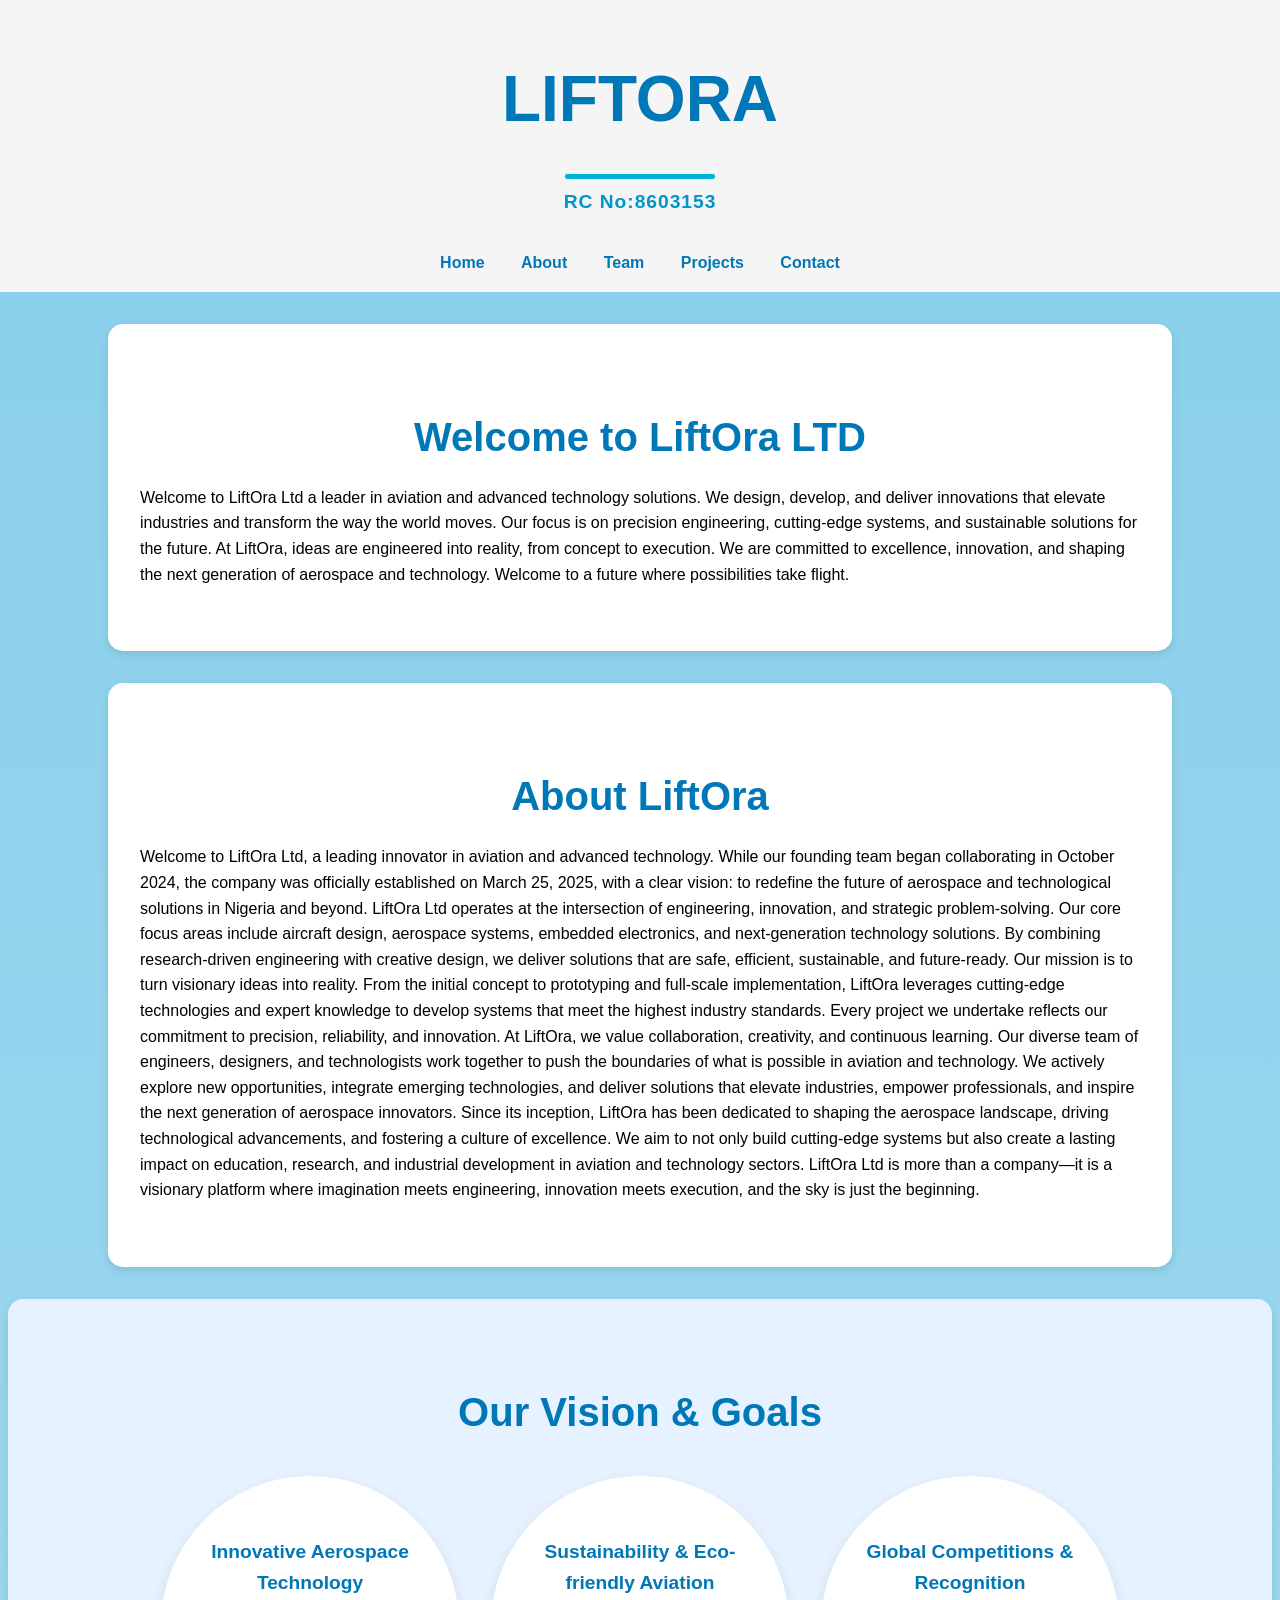
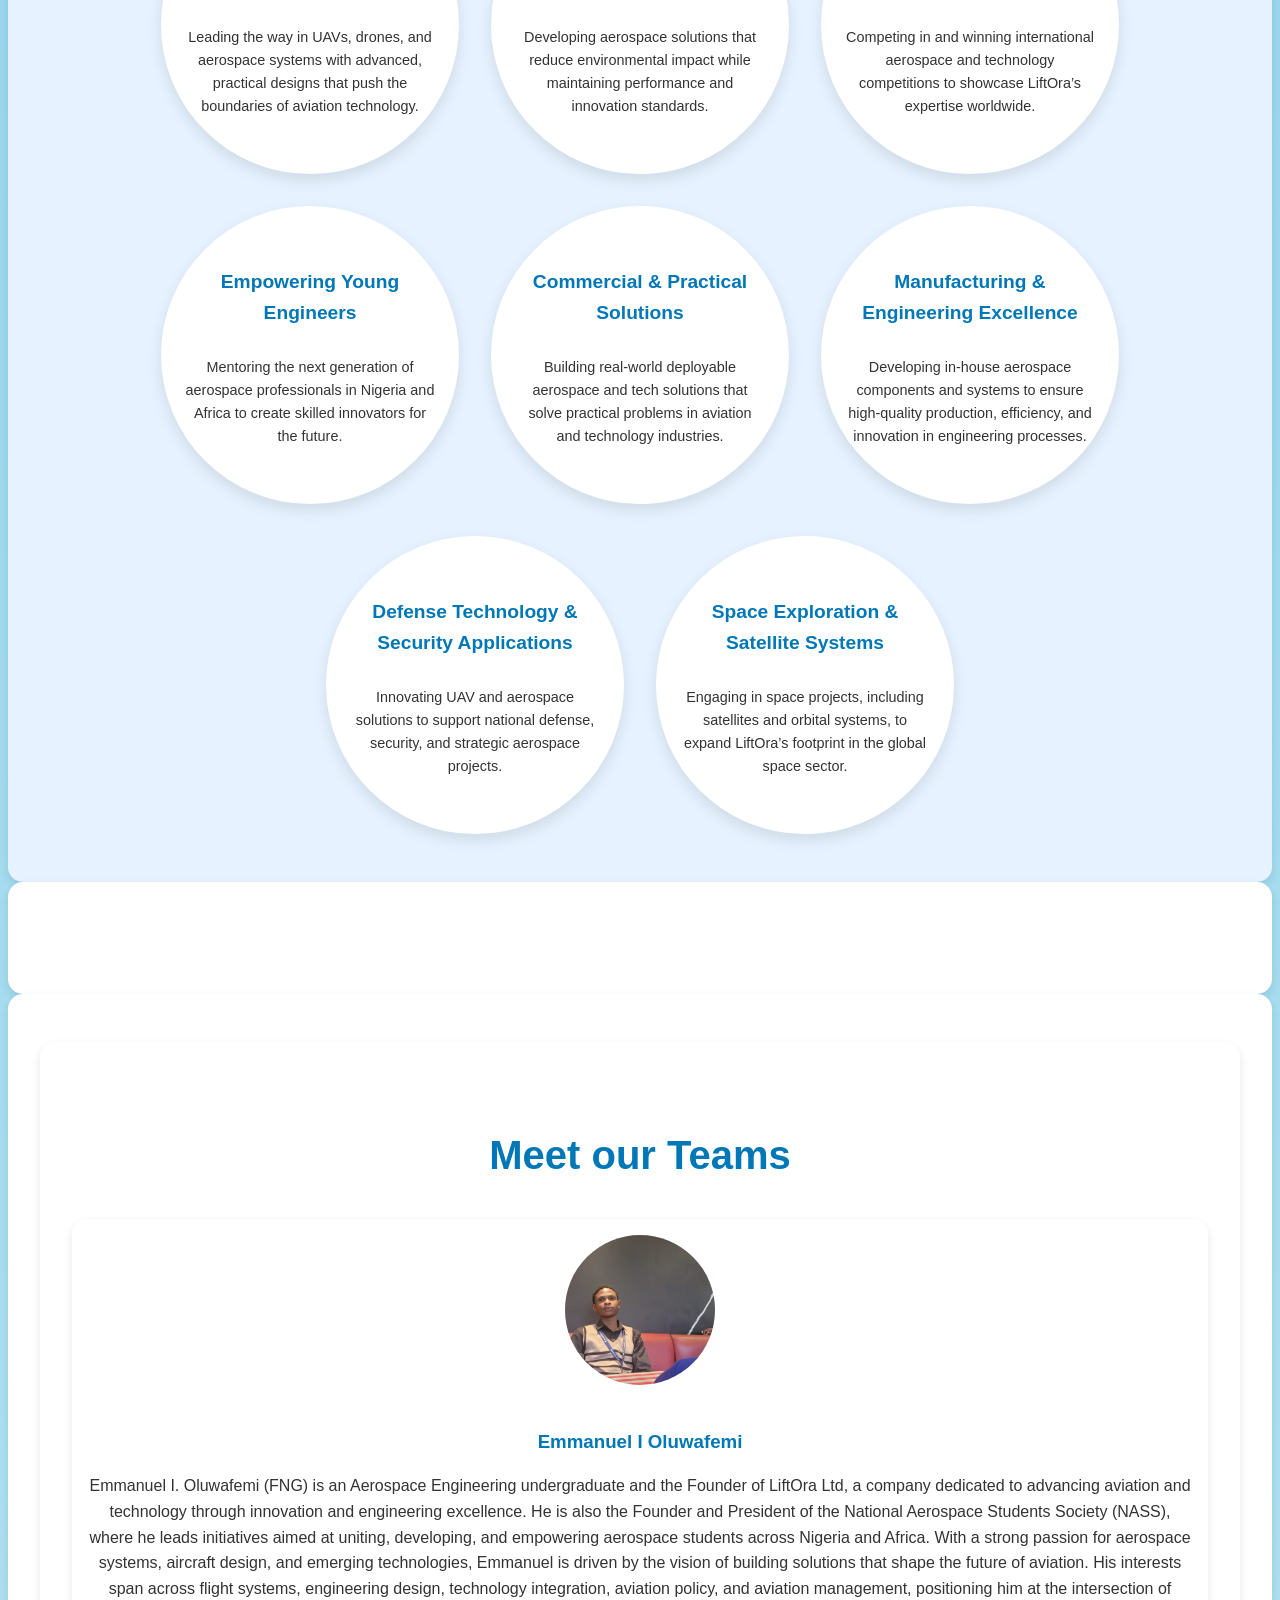
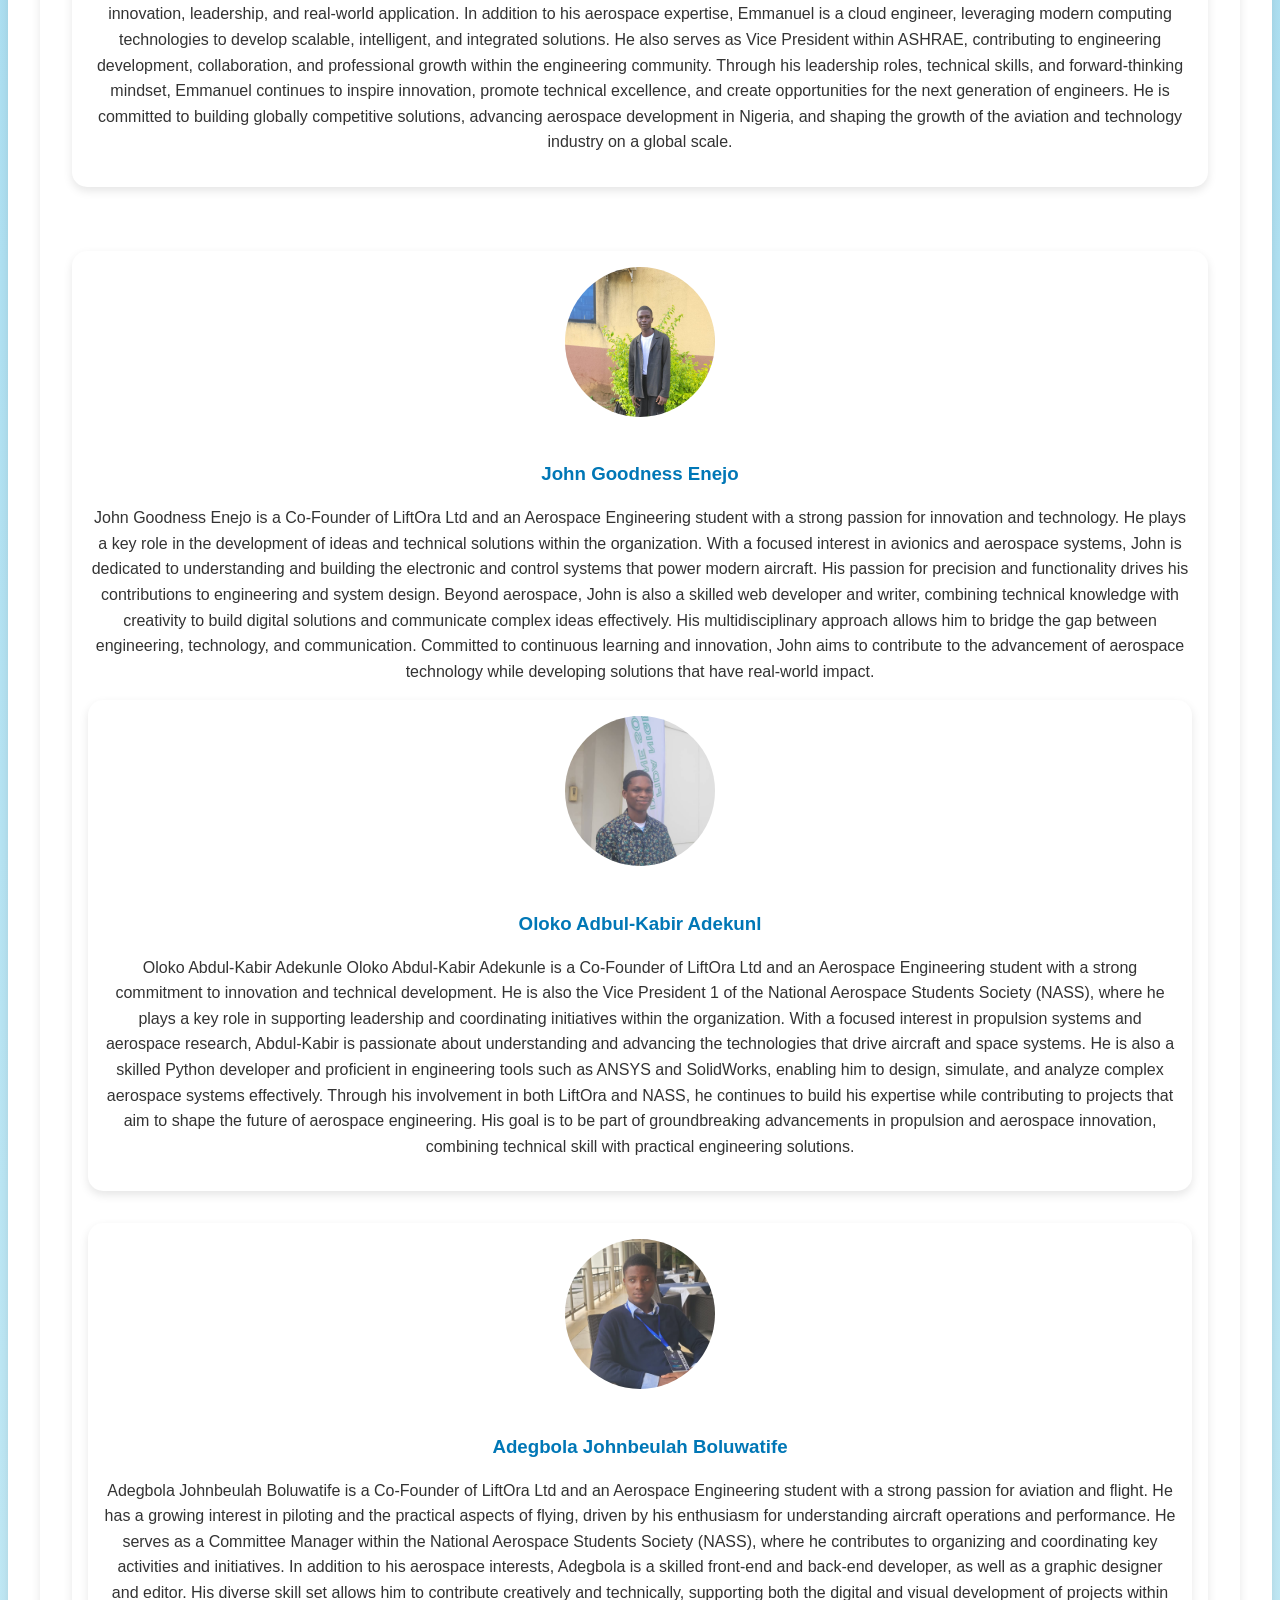
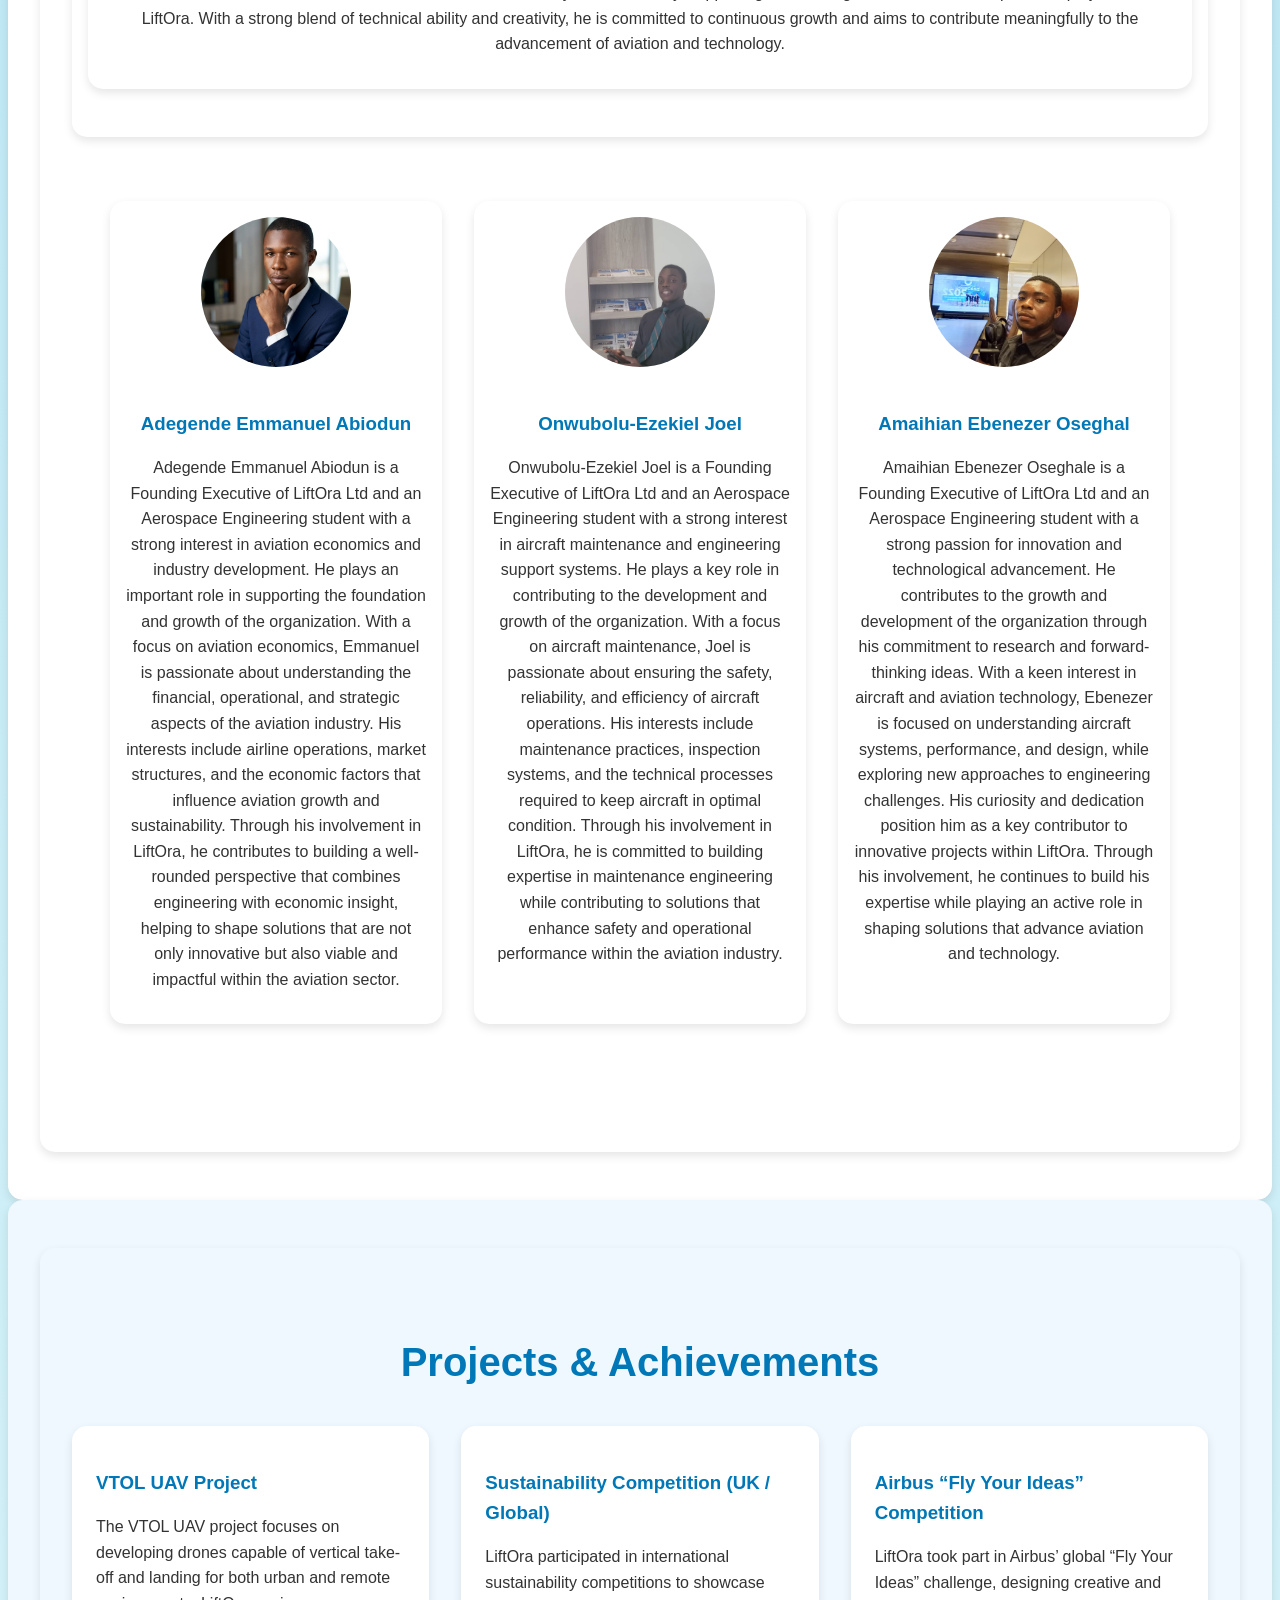
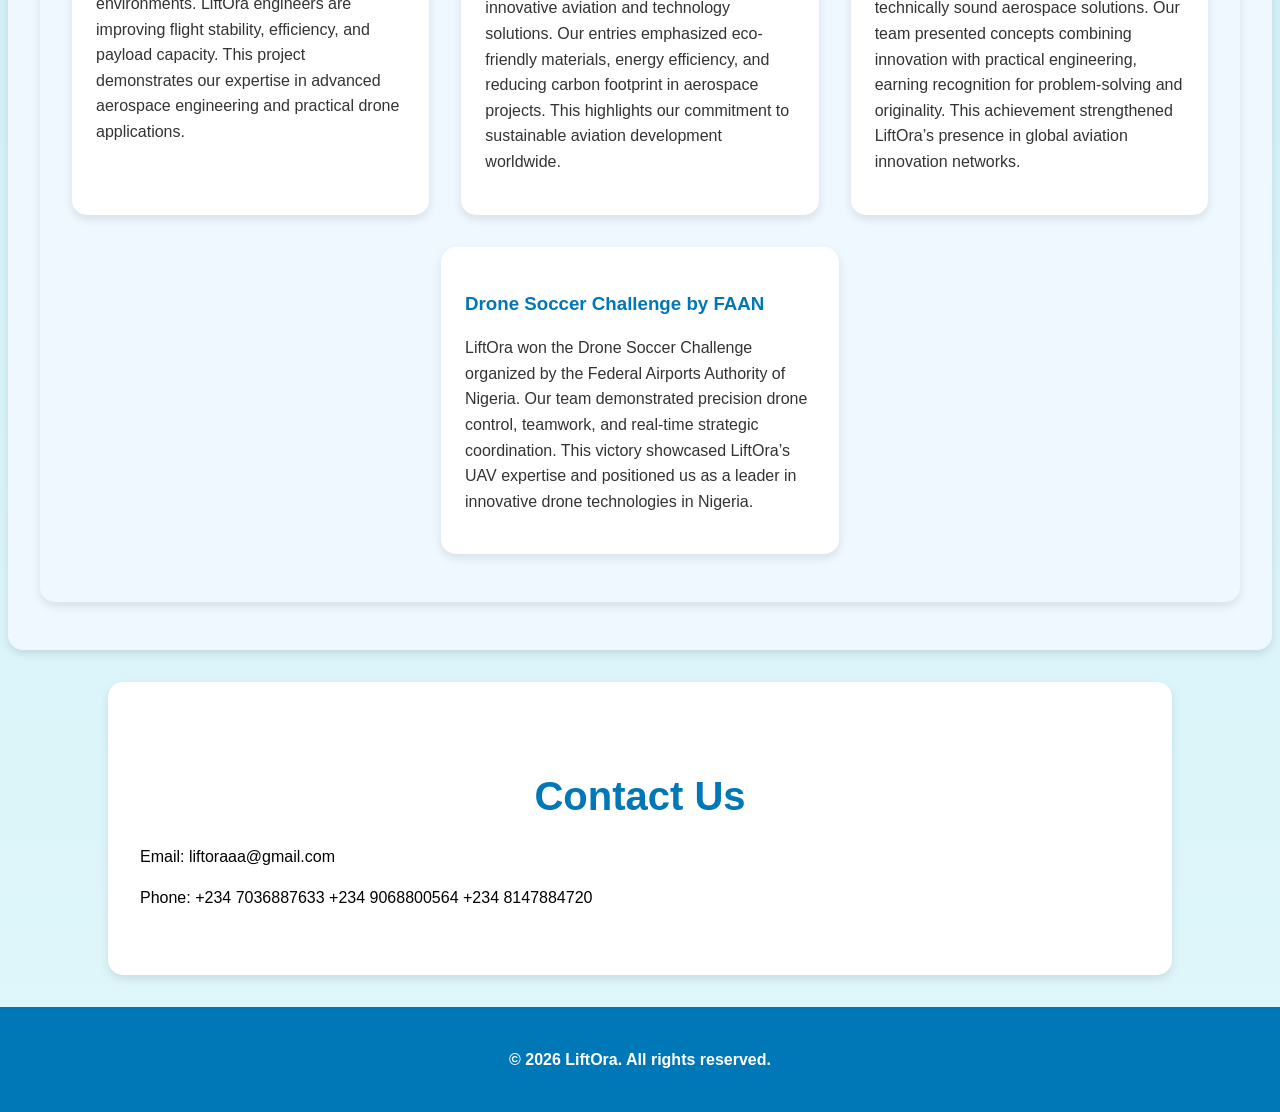
<file: index.html>
<!DOCTYPE html>
<html lang="en">
<head>
  <meta charset="UTF-8">
  <meta name="viewport" content="width=device-width, initial-scale=1.0">
  <title>LiftOra</title>
  <link rel="stylesheet" href="liftora.css">
</head>
<body>
  <!-- Header -->
  <header>
  <h1>LiftOra</h1>
  <p class="rc-number">RC No:8603153</p> <!-- Add this line -->
  <nav>
    <a href="#home">Home</a>
    <a href="#about">About</a>
    <a href="#team">Team</a>
    <a href="#projects">Projects</a>
    <a href="#contact">Contact</a>
  </nav>
</header>

  <!-- Home Section -->
  <section id="home">
    <h2>Welcome to LiftOra LTD </h2>
    <p>Welcome to LiftOra Ltd
 a leader in aviation and advanced technology solutions.
We design, develop, and deliver innovations that elevate industries and transform the way the world moves.
Our focus is on precision engineering, cutting-edge systems, and sustainable solutions for the future.
At LiftOra, ideas are engineered into reality, from concept to execution.
We are committed to excellence, innovation, and shaping the next generation of aerospace and technology.
Welcome to a future where possibilities take flight.

        
    </p>
  </section>

  <!-- About Section -->
  <section id="about">
    <h2>About LiftOra</h2>
    <p>Welcome to LiftOra Ltd, a leading innovator in aviation and advanced technology. While our founding team began collaborating in October 2024, the company was officially established on March 25, 2025, with a clear vision: to redefine the future of aerospace and technological solutions in Nigeria and beyond.

LiftOra Ltd operates at the intersection of engineering, innovation, and strategic problem-solving. Our core focus areas include aircraft design, aerospace systems, embedded electronics, and next-generation technology solutions. By combining research-driven engineering with creative design, we deliver solutions that are safe, efficient, sustainable, and future-ready.

Our mission is to turn visionary ideas into reality. From the initial concept to prototyping and full-scale implementation, LiftOra leverages cutting-edge technologies and expert knowledge to develop systems that meet the highest industry standards. Every project we undertake reflects our commitment to precision, reliability, and innovation.

At LiftOra, we value collaboration, creativity, and continuous learning. Our diverse team of engineers, designers, and technologists work together to push the boundaries of what is possible in aviation and technology. We actively explore new opportunities, integrate emerging technologies, and deliver solutions that elevate industries, empower professionals, and inspire the next generation of aerospace innovators.

Since its inception, LiftOra has been dedicated to shaping the aerospace landscape, driving technological advancements, and fostering a culture of excellence. We aim to not only build cutting-edge systems but also create a lasting impact on education, research, and industrial development in aviation and technology sectors.

LiftOra Ltd is more than a company—it is a visionary platform where imagination meets engineering, innovation meets execution, and the sky is just the beginning.

    </p>
  </section>

  <section id="vision">
  <h2>Our Vision & Goals</h2>
  <div class="vision-container">
    <div class="vision-card">
      <h3>Innovative Aerospace Technology</h3>
      <p>Leading the way in UAVs, drones, and aerospace systems with advanced, practical designs that push the boundaries of aviation technology.</p>
    </div>
    <div class="vision-card">
      <h3>Sustainability & Eco-friendly Aviation</h3>
      <p>Developing aerospace solutions that reduce environmental impact while maintaining performance and innovation standards.</p>
    </div>
    <div class="vision-card">
      <h3>Global Competitions & Recognition</h3>
      <p>Competing in and winning international aerospace and technology competitions to showcase LiftOra’s expertise worldwide.</p>
    </div>
    <div class="vision-card">
      <h3>Empowering Young Engineers</h3>
      <p>Mentoring the next generation of aerospace professionals in Nigeria and Africa to create skilled innovators for the future.</p>
    </div>
    <div class="vision-card">
      <h3>Commercial & Practical Solutions</h3>
      <p>Building real-world deployable aerospace and tech solutions that solve practical problems in aviation and technology industries.</p>
    </div>
    <div class="vision-card">
      <h3>Manufacturing & Engineering Excellence</h3>
      <p>Developing in-house aerospace components and systems to ensure high-quality production, efficiency, and innovation in engineering processes.</p>
    </div>
    <div class="vision-card">
      <h3>Defense Technology & Security Applications</h3>
      <p>Innovating UAV and aerospace solutions to support national defense, security, and strategic aerospace projects.</p>
    </div>
    <div class="vision-card">
      <h3>Space Exploration & Satellite Systems</h3>
      <p>Engaging in space projects, including satellites and orbital systems, to expand LiftOra’s footprint in the global space sector.</p>
    </div>
  </div>
</section>

  <!-- Team Section -->
  <section id="team">
    <p>
    </p>
    <div class="team-container">
      <!-- Team members will go here -->
    </div>
  </section>

  <section id="team">
 <section id="team">
  <h2> Meet our Teams </h2>
  <div class="founders">
    <div class="team-card">
      <img src="images/i.png.jpeg" alt="Emmanuel I Oluwafemi">
      <h3>Emmanuel I Oluwafemi</h3>
      <p>Emmanuel I. Oluwafemi (FNG)
is an Aerospace Engineering undergraduate and the Founder of LiftOra Ltd, a company dedicated to advancing aviation and technology through innovation and engineering excellence. He is also the Founder and President of the National Aerospace Students Society (NASS), where he leads initiatives aimed at uniting, developing, and empowering aerospace students across Nigeria and Africa.

With a strong passion for aerospace systems, aircraft design, and emerging technologies, Emmanuel is driven by the vision of building solutions that shape the future of aviation. His interests span across flight systems, engineering design, technology integration, aviation policy, and aviation management, positioning him at the intersection of innovation, leadership, and real-world application.

In addition to his aerospace expertise, Emmanuel is a cloud engineer, leveraging modern computing technologies to develop scalable, intelligent, and integrated solutions. He also serves as Vice President within ASHRAE, contributing to engineering development, collaboration, and professional growth within the engineering community.

Through his leadership roles, technical skills, and forward-thinking mindset, Emmanuel continues to inspire innovation, promote technical excellence, and create opportunities for the next generation of engineers. He is committed to building globally competitive solutions, advancing aerospace development in Nigeria, and shaping the growth of the aviation and technology industry on a global scale.

</p>
    </div>
    <div class="team-card">
      <img src="images/goodness.png.jpeg" alt="John Goodnees Enejo">
      <h3>John Goodness Enejo</h3>
      <p>John Goodness Enejo is a Co-Founder of LiftOra Ltd and an Aerospace Engineering student with a strong passion for innovation and technology. He plays a key role in the development of ideas and technical solutions within the organization.

With a focused interest in avionics and aerospace systems, John is dedicated to understanding and building the electronic and control systems that power modern aircraft. His passion for precision and functionality drives his contributions to engineering and system design.

Beyond aerospace, John is also a skilled web developer and writer, combining technical knowledge with creativity to build digital solutions and communicate complex ideas effectively. His multidisciplinary approach allows him to bridge the gap between engineering, technology, and communication.

Committed to continuous learning and innovation, John aims to contribute to the advancement of aerospace technology while developing solutions that have real-world impact.
    <div class="team-card">
      <img src="images/narutooo.png.jpeg" alt="Oloko Adbul-Kabir Adekunle">
      <h3>Oloko Adbul-Kabir Adekunl</h3>
      <p>
        
Oloko Abdul-Kabir Adekunle
Oloko Abdul-Kabir Adekunle is a Co-Founder of LiftOra Ltd and an Aerospace Engineering student with a strong commitment to innovation and technical development. He is also the Vice President 1 of the National Aerospace Students Society (NASS), where he plays a key role in supporting leadership and coordinating initiatives within the organization.

With a focused interest in propulsion systems and aerospace research, Abdul-Kabir is passionate about understanding and advancing the technologies that drive aircraft and space systems. He is also a skilled Python developer and proficient in engineering tools such as ANSYS and SolidWorks, enabling him to design, simulate, and analyze complex aerospace systems effectively.

Through his involvement in both LiftOra and NASS, he continues to build his expertise while contributing to projects that aim to shape the future of aerospace engineering. His goal is to be part of groundbreaking advancements in propulsion and aerospace innovation, combining technical skill with practical engineering solutions.

      </p>
    </div>
    <div class="team-card">
      <img src="images/johnn.png.jpeg" alt="Adegbola Johnbeulah Boluwatife">
      <h3>Adegbola Johnbeulah Boluwatife</h3>
      <p>
Adegbola Johnbeulah Boluwatife is a Co-Founder of LiftOra Ltd and an Aerospace Engineering student with a strong passion for aviation and flight. He has a growing interest in piloting and the practical aspects of flying, driven by his enthusiasm for understanding aircraft operations and performance.

He serves as a Committee Manager within the National  Aerospace Students Society (NASS), where he contributes to organizing and coordinating key activities and initiatives.

In addition to his aerospace interests, Adegbola is a skilled front-end and back-end developer, as well as a graphic designer and editor. His diverse skill set allows him to contribute creatively and technically, supporting both the digital and visual development of projects within LiftOra.

With a strong blend of technical ability and creativity, he is committed to continuous growth and aims to contribute meaningfully to the advancement of aviation and technology.    
    </p>
    </div>
  </div>
  <div class="executives">
    <div class="team-card">
      <img src="images/iba.png.jpeg" alt="Adegende Emmanuel Abiodun">
      <h3>Adegende Emmanuel Abiodun</h3>
      <p>
        
Adegende Emmanuel Abiodun is a Founding Executive of LiftOra Ltd and an Aerospace Engineering student with a strong interest in aviation economics and industry development. He plays an important role in supporting the foundation and growth of the organization.

With a focus on aviation economics, Emmanuel is passionate about understanding the financial, operational, and strategic aspects of the aviation industry. His interests include airline operations, market structures, and the economic factors that influence aviation growth and sustainability.

Through his involvement in LiftOra, he contributes to building a well-rounded perspective that combines engineering with economic insight, helping to shape solutions that are not only innovative but also viable and impactful within the aviation sector.    
    </p>
    </div>
    <div class="team-card">
      <img src="images/joelll.png.jpeg" alt=" Onwubolu-Ezekiel Joel">
      <h3>Onwubolu-Ezekiel Joel</h3>
      <p>
        
Onwubolu-Ezekiel Joel is a Founding Executive of LiftOra Ltd and an Aerospace Engineering student with a strong interest in aircraft maintenance and engineering support systems. He plays a key role in contributing to the development and growth of the organization.

With a focus on aircraft maintenance, Joel is passionate about ensuring the safety, reliability, and efficiency of aircraft operations. His interests include maintenance practices, inspection systems, and the technical processes required to keep aircraft in optimal condition.

Through his involvement in LiftOra, he is committed to building expertise in maintenance engineering while contributing to solutions that enhance safety and operational performance within the aviation industry.    
    </p>
    </div>
    <div class="team-card">
      <img src="images/old.png.jpeg" alt="Amaihian Ebenezer Oseghal">
      <h3>Amaihian Ebenezer Oseghal</h3>
      <p>
        
Amaihian Ebenezer Oseghale is a Founding Executive of LiftOra Ltd and an Aerospace Engineering student with a strong passion for innovation and technological advancement. He contributes to the growth and development of the organization through his commitment to research and forward-thinking ideas.

With a keen interest in aircraft and aviation technology, Ebenezer is focused on understanding aircraft systems, performance, and design, while exploring new approaches to engineering challenges. His curiosity and dedication position him as a key contributor to innovative projects within LiftOra.

Through his involvement, he continues to build his expertise while playing an active role in shaping solutions that advance aviation and technology.    
    </p>
    </div>
  </div>
</section>
</section>

  <!-- Projects Section -->
  <section id="projects">
   <section id="projects">
  <h2>Projects & Achievements</h2>
  <div class="projects-container">
    
    <div class="project-card">
      <h3>VTOL UAV Project</h3>
      <p>The VTOL UAV project focuses on developing drones capable of vertical take-off and landing for both urban and remote environments. LiftOra engineers are improving flight stability, efficiency, and payload capacity. This project demonstrates our expertise in advanced aerospace engineering and practical drone applications.</p>
    </div>

    <div class="project-card">
      <h3>Sustainability Competition (UK / Global)</h3>
      <p>LiftOra participated in international sustainability competitions to showcase innovative aviation and technology solutions. Our entries emphasized eco-friendly materials, energy efficiency, and reducing carbon footprint in aerospace projects. This highlights our commitment to sustainable aviation development worldwide.</p>
    </div>

    <div class="project-card">
      <h3>Airbus “Fly Your Ideas” Competition</h3>
      <p>LiftOra took part in Airbus’ global “Fly Your Ideas” challenge, designing creative and technically sound aerospace solutions. Our team presented concepts combining innovation with practical engineering, earning recognition for problem-solving and originality. This achievement strengthened LiftOra’s presence in global aviation innovation networks.</p>
    </div>

    <div class="project-card">
      <h3>Drone Soccer Challenge by FAAN</h3>
      <p>LiftOra won the Drone Soccer Challenge organized by the Federal Airports Authority of Nigeria. Our team demonstrated precision drone control, teamwork, and real-time strategic coordination. This victory showcased LiftOra’s UAV expertise and positioned us as a leader in innovative drone technologies in Nigeria.</p>
    </div>

  </div>
</section>
  </section>

  <!-- Contact Section -->
  <section id="contact">
    <h2>Contact Us</h2>
    <p>Email: liftoraaa@gmail.com</p>
    <p>Phone: +234 7036887633
        +234 9068800564
        +234 8147884720    </p>
  </section>

  <!-- Footer -->
  <footer>
    <p>&copy; 2026 LiftOra. All rights reserved.</p>
  </footer>

  <script src="liftora.js"></script>
</body>
</html>

<script>
document.addEventListener('DOMContentLoaded', function() {
  var projectCards = document.querySelectorAll('.project-card');

  function revealProjects() {
    var windowHeight = window.innerHeight;
    projectCards.forEach(function(card) {
      var cardTop = card.getBoundingClientRect().top;
      if (cardTop < windowHeight - 100) {
        card.classList.add('show');
      }
    });
  }

  window.addEventListener('scroll', revealProjects);
  revealProjects();
});
</script>

<script>
document.addEventListener('DOMContentLoaded', function() {
  var visionCards = document.querySelectorAll('.vision-card');

  function revealVision() {
    var windowHeight = window.innerHeight;
    visionCards.forEach(function(card) {
      var cardTop = card.getBoundingClientRect().top;
      if (cardTop < windowHeight - 100) {
        card.classList.add('show');
      }
    });
  }

  window.addEventListener('scroll', revealVision);
  revealVision();
});
</script>
</file>
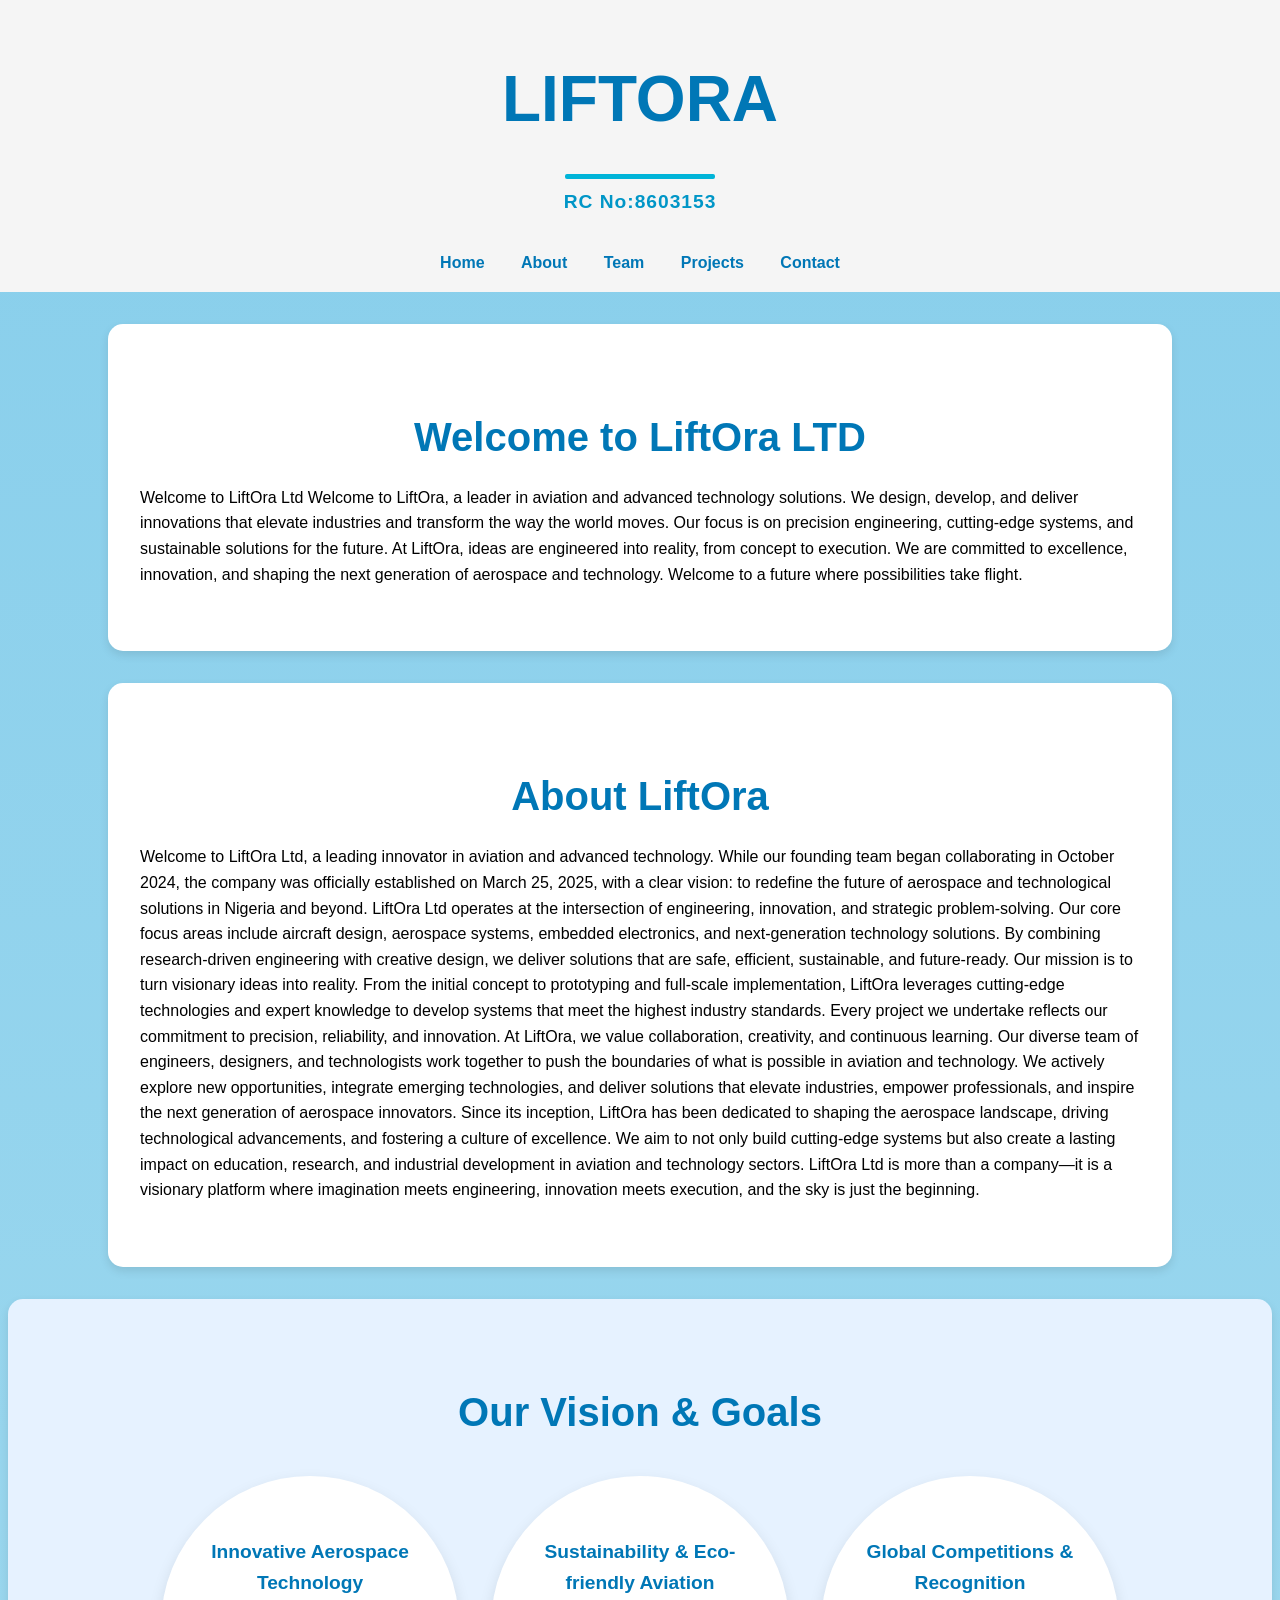
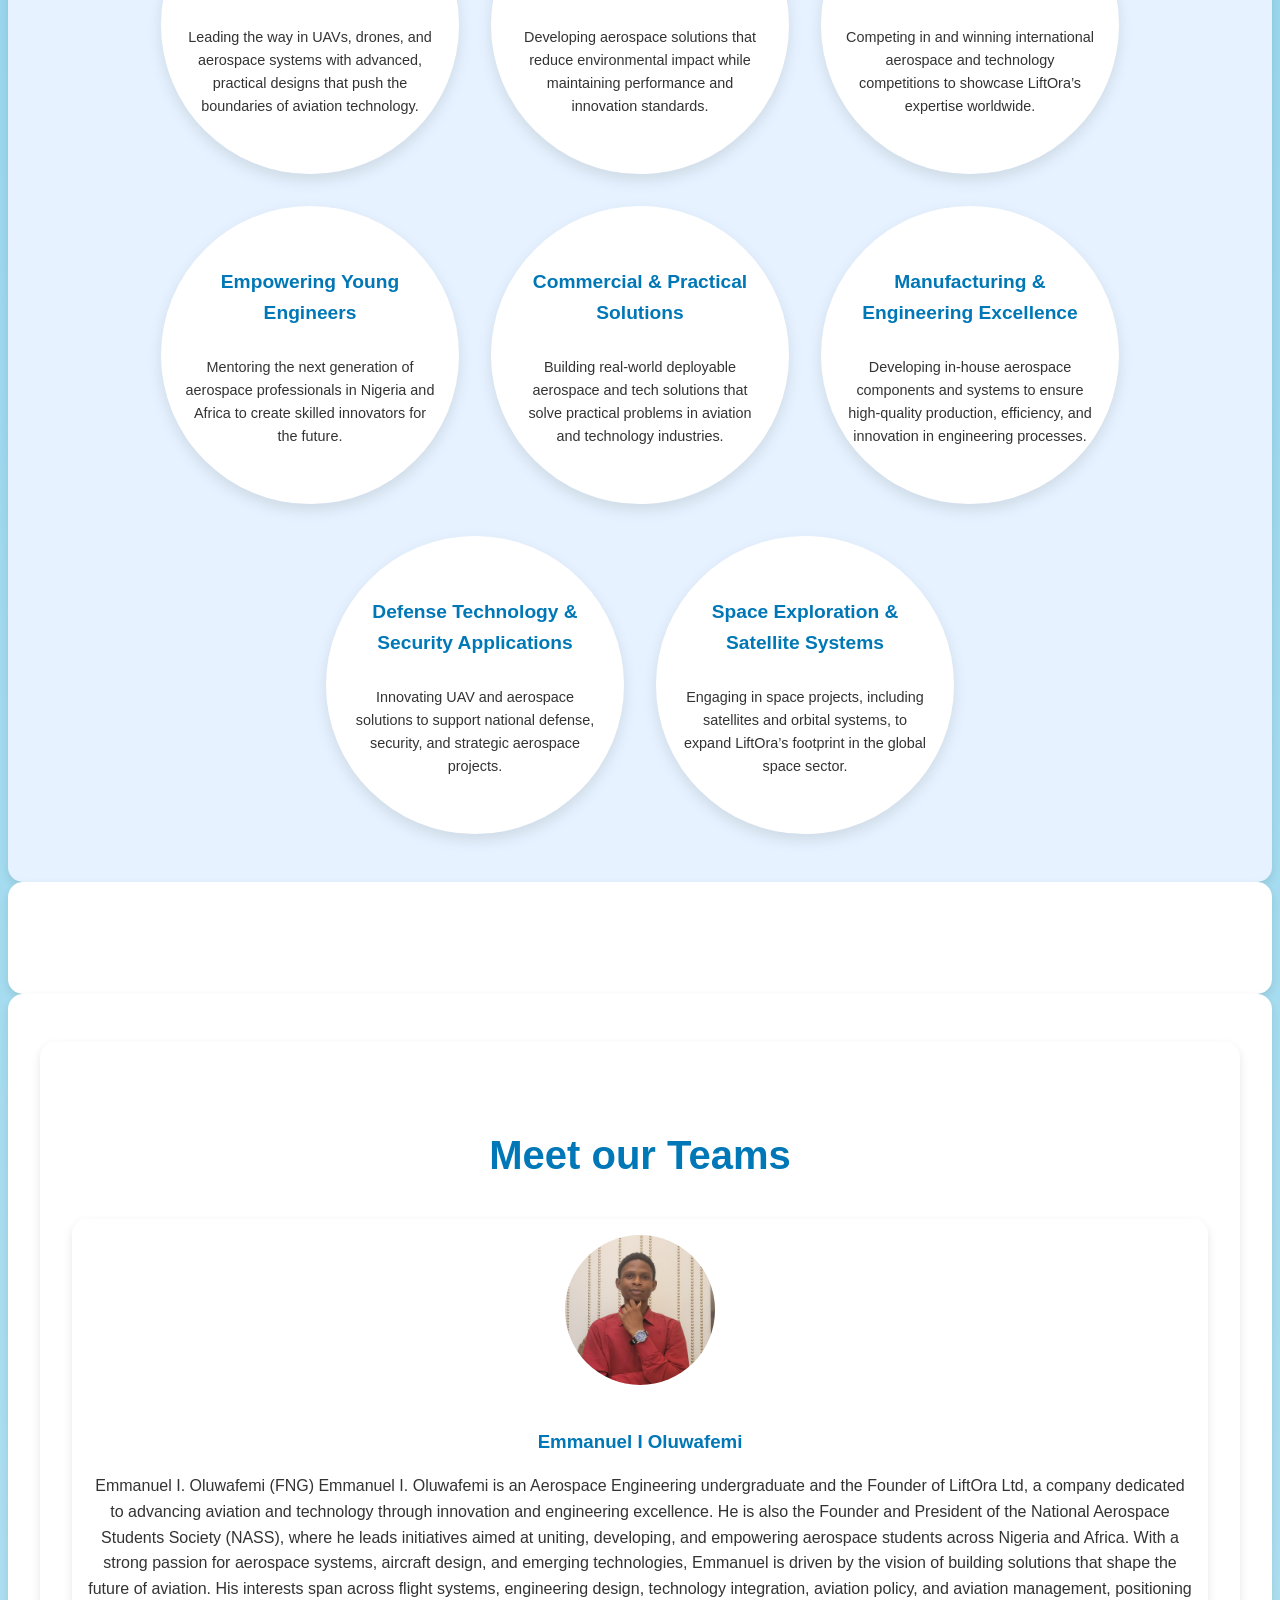
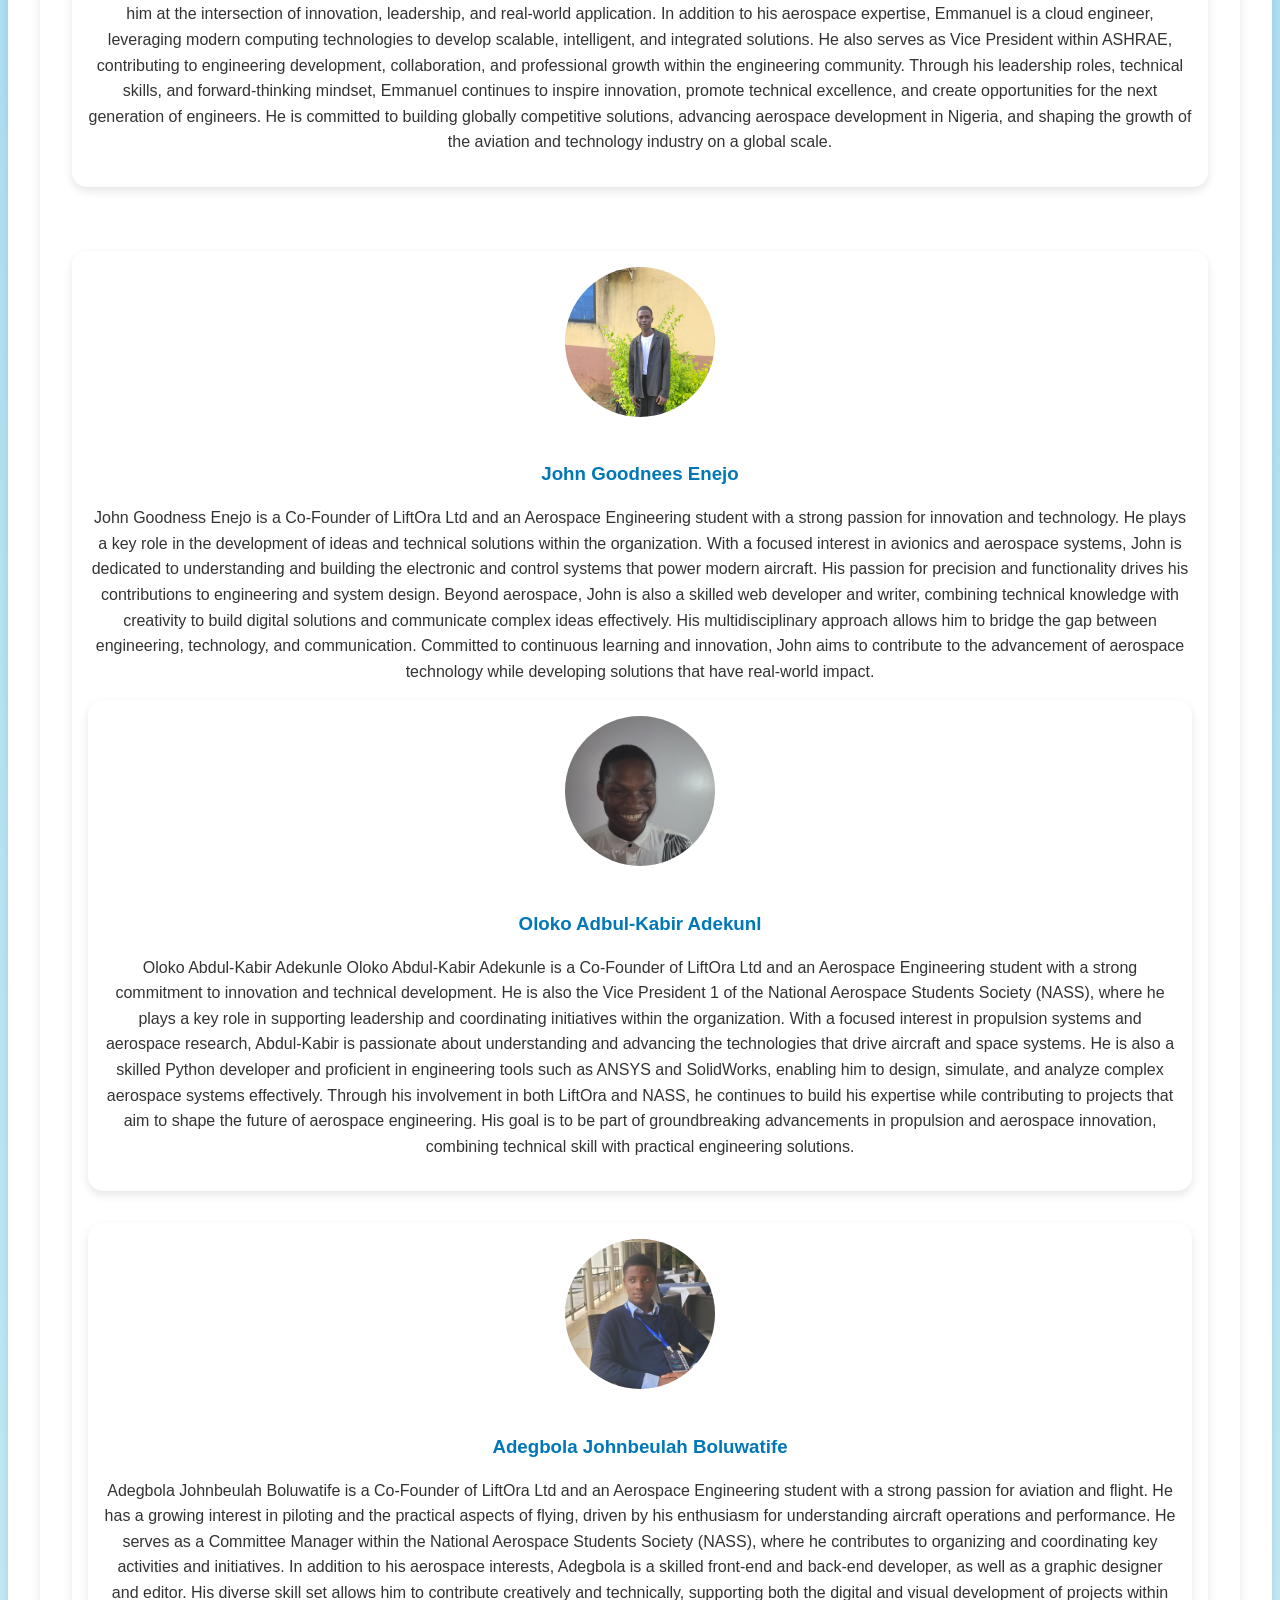
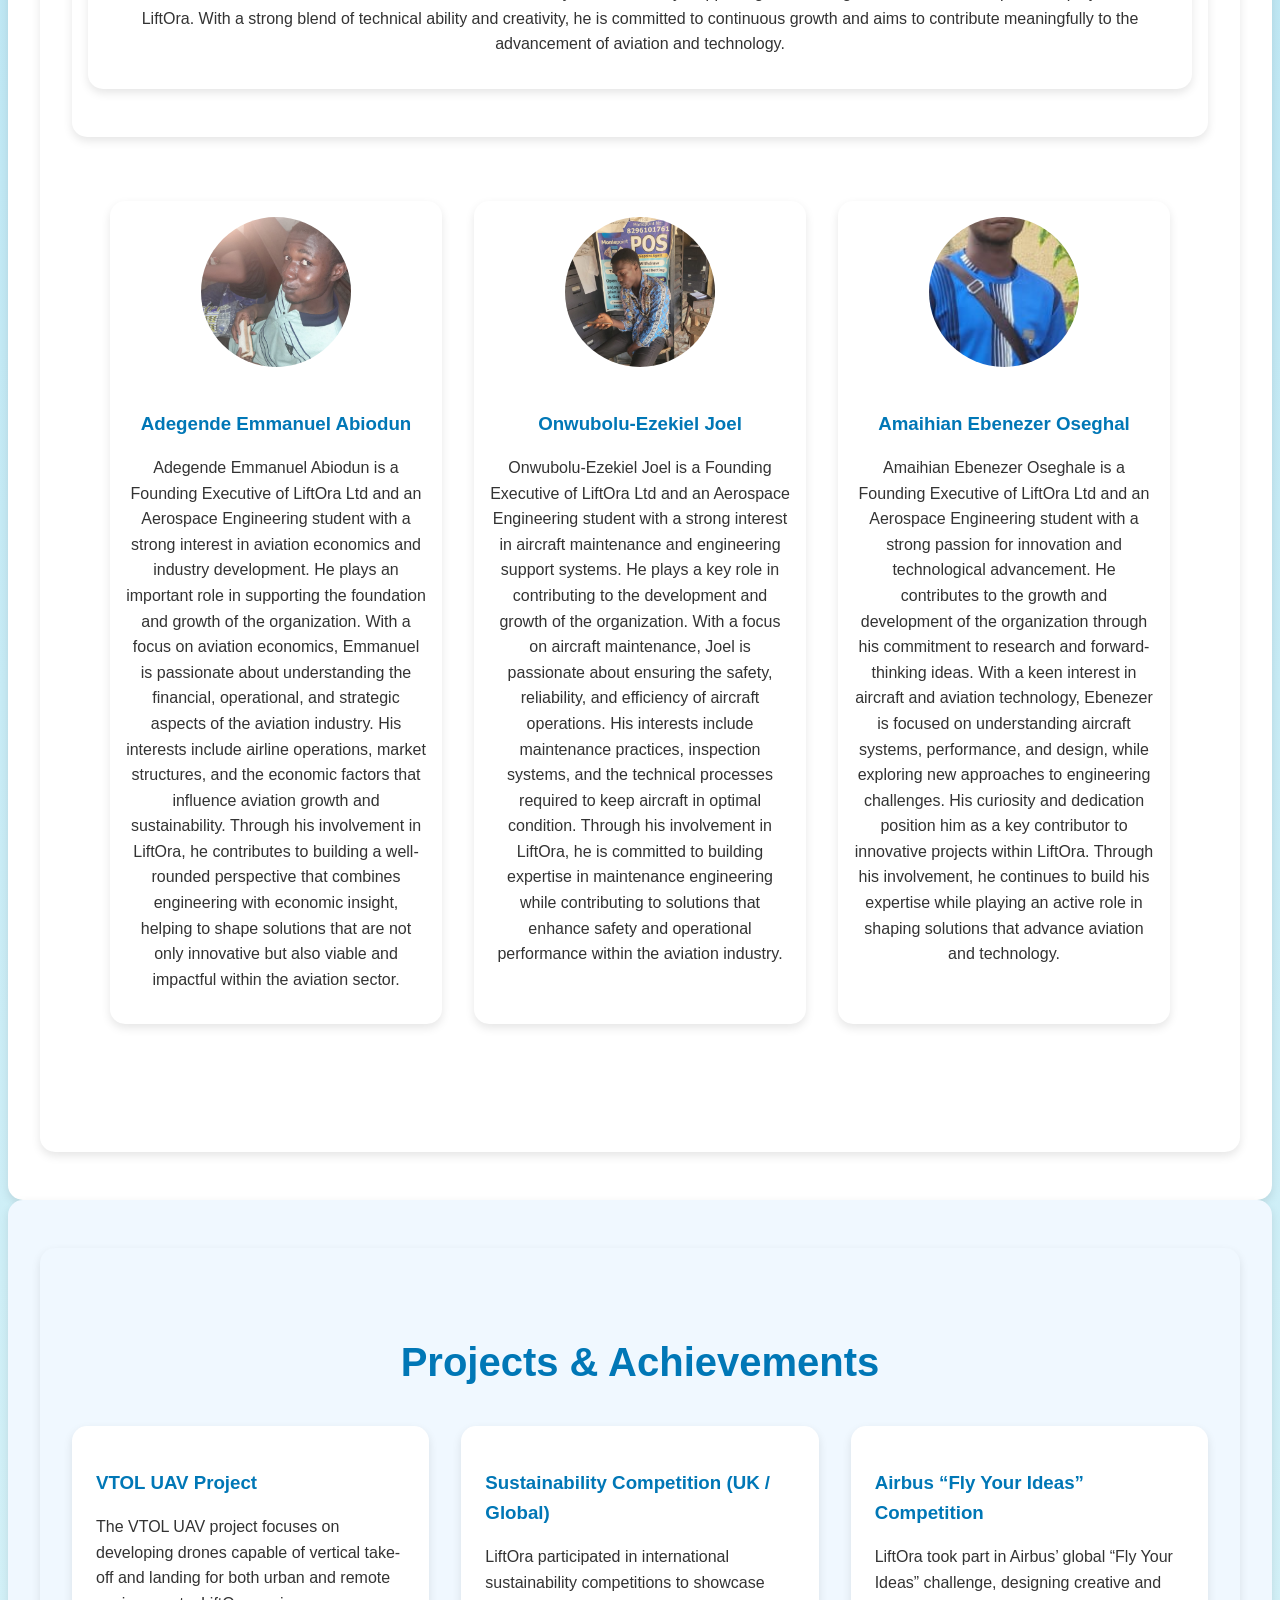
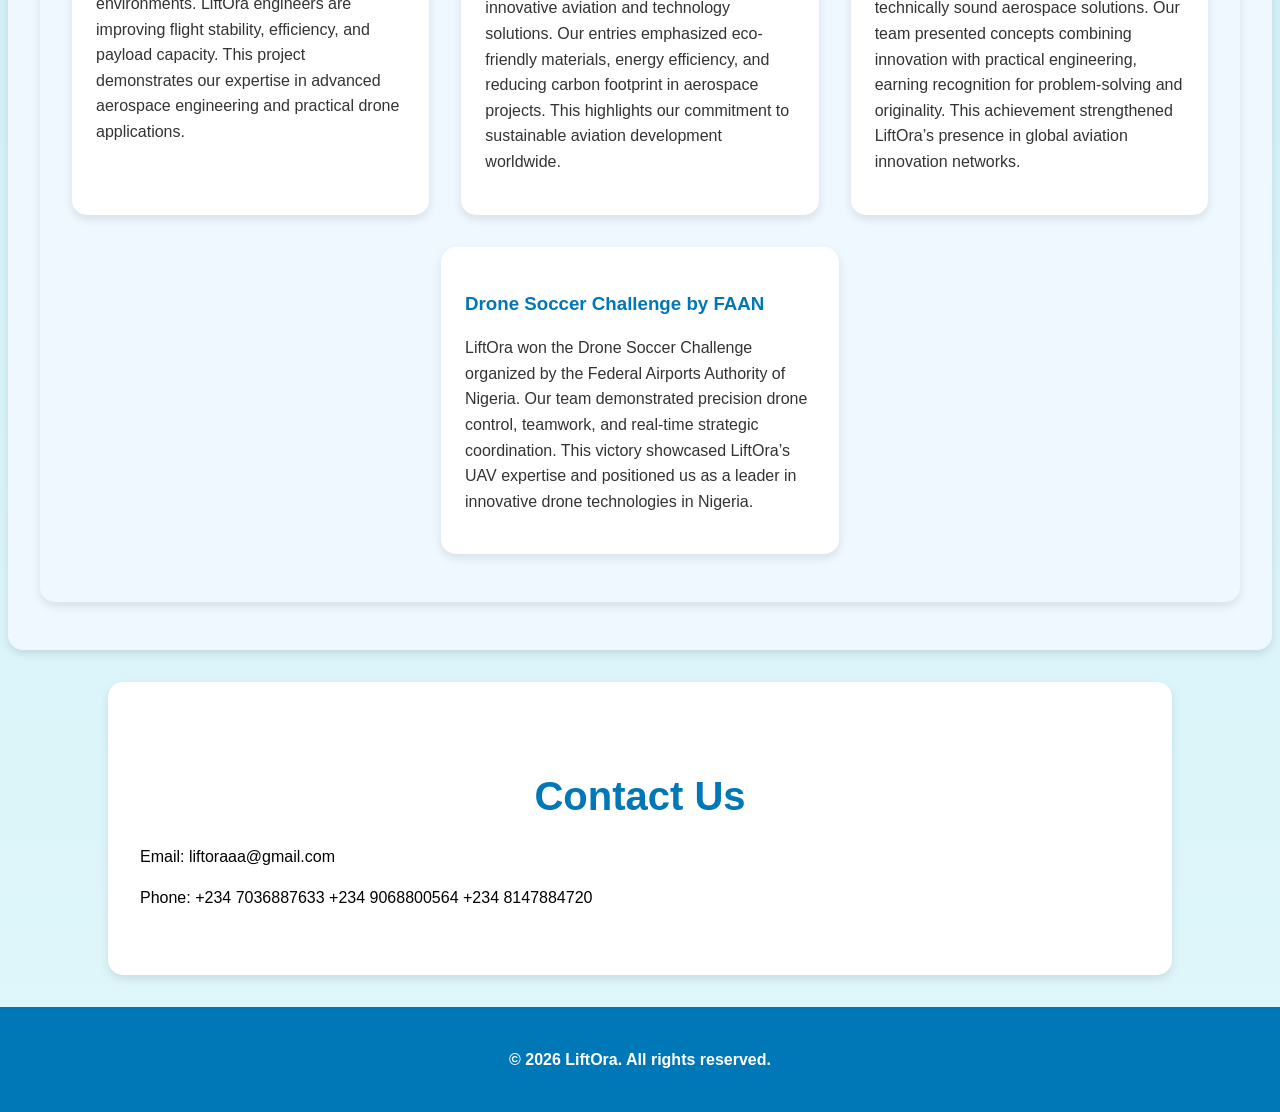
<file: liftora.html>
<!DOCTYPE html>
<html lang="en">
<head>
  <meta charset="UTF-8">
  <meta name="viewport" content="width=device-width, initial-scale=1.0">
  <title>LiftOra</title>
  <link rel="stylesheet" href="liftora.css">
</head>
<body>
  <!-- Header -->
  <header>
  <h1>LiftOra</h1>
  <p class="rc-number">RC No:8603153</p> <!-- Add this line -->
  <nav>
    <a href="#home">Home</a>
    <a href="#about">About</a>
    <a href="#team">Team</a>
    <a href="#projects">Projects</a>
    <a href="#contact">Contact</a>
  </nav>
</header>

  <!-- Home Section -->
  <section id="home">
    <h2>Welcome to LiftOra LTD </h2>
    <p>Welcome to LiftOra Ltd
Welcome to LiftOra, a leader in aviation and advanced technology solutions.
We design, develop, and deliver innovations that elevate industries and transform the way the world moves.
Our focus is on precision engineering, cutting-edge systems, and sustainable solutions for the future.
At LiftOra, ideas are engineered into reality, from concept to execution.
We are committed to excellence, innovation, and shaping the next generation of aerospace and technology.
Welcome to a future where possibilities take flight.

        
    </p>
  </section>

  <!-- About Section -->
  <section id="about">
    <h2>About LiftOra</h2>
    <p>Welcome to LiftOra Ltd, a leading innovator in aviation and advanced technology. While our founding team began collaborating in October 2024, the company was officially established on March 25, 2025, with a clear vision: to redefine the future of aerospace and technological solutions in Nigeria and beyond.

LiftOra Ltd operates at the intersection of engineering, innovation, and strategic problem-solving. Our core focus areas include aircraft design, aerospace systems, embedded electronics, and next-generation technology solutions. By combining research-driven engineering with creative design, we deliver solutions that are safe, efficient, sustainable, and future-ready.

Our mission is to turn visionary ideas into reality. From the initial concept to prototyping and full-scale implementation, LiftOra leverages cutting-edge technologies and expert knowledge to develop systems that meet the highest industry standards. Every project we undertake reflects our commitment to precision, reliability, and innovation.

At LiftOra, we value collaboration, creativity, and continuous learning. Our diverse team of engineers, designers, and technologists work together to push the boundaries of what is possible in aviation and technology. We actively explore new opportunities, integrate emerging technologies, and deliver solutions that elevate industries, empower professionals, and inspire the next generation of aerospace innovators.

Since its inception, LiftOra has been dedicated to shaping the aerospace landscape, driving technological advancements, and fostering a culture of excellence. We aim to not only build cutting-edge systems but also create a lasting impact on education, research, and industrial development in aviation and technology sectors.

LiftOra Ltd is more than a company—it is a visionary platform where imagination meets engineering, innovation meets execution, and the sky is just the beginning.

    </p>
  </section>

  <section id="vision">
  <h2>Our Vision & Goals</h2>
  <div class="vision-container">
    <div class="vision-card">
      <h3>Innovative Aerospace Technology</h3>
      <p>Leading the way in UAVs, drones, and aerospace systems with advanced, practical designs that push the boundaries of aviation technology.</p>
    </div>
    <div class="vision-card">
      <h3>Sustainability & Eco-friendly Aviation</h3>
      <p>Developing aerospace solutions that reduce environmental impact while maintaining performance and innovation standards.</p>
    </div>
    <div class="vision-card">
      <h3>Global Competitions & Recognition</h3>
      <p>Competing in and winning international aerospace and technology competitions to showcase LiftOra’s expertise worldwide.</p>
    </div>
    <div class="vision-card">
      <h3>Empowering Young Engineers</h3>
      <p>Mentoring the next generation of aerospace professionals in Nigeria and Africa to create skilled innovators for the future.</p>
    </div>
    <div class="vision-card">
      <h3>Commercial & Practical Solutions</h3>
      <p>Building real-world deployable aerospace and tech solutions that solve practical problems in aviation and technology industries.</p>
    </div>
    <div class="vision-card">
      <h3>Manufacturing & Engineering Excellence</h3>
      <p>Developing in-house aerospace components and systems to ensure high-quality production, efficiency, and innovation in engineering processes.</p>
    </div>
    <div class="vision-card">
      <h3>Defense Technology & Security Applications</h3>
      <p>Innovating UAV and aerospace solutions to support national defense, security, and strategic aerospace projects.</p>
    </div>
    <div class="vision-card">
      <h3>Space Exploration & Satellite Systems</h3>
      <p>Engaging in space projects, including satellites and orbital systems, to expand LiftOra’s footprint in the global space sector.</p>
    </div>
  </div>
</section>

  <!-- Team Section -->
  <section id="team">
    <p>
    </p>
    <div class="team-container">
      <!-- Team members will go here -->
    </div>
  </section>

  <section id="team">
 <section id="team">
  <h2> Meet our Teams </h2>
  <div class="founders">
    <div class="team-card">
      <img src="images/fng.png.jpeg" alt="Emmanuel I Oluwafemi">
      <h3>Emmanuel I Oluwafemi</h3>
      <p>Emmanuel I. Oluwafemi (FNG)
Emmanuel I. Oluwafemi is an Aerospace Engineering undergraduate and the Founder of LiftOra Ltd, a company dedicated to advancing aviation and technology through innovation and engineering excellence. He is also the Founder and President of the National Aerospace Students Society (NASS), where he leads initiatives aimed at uniting, developing, and empowering aerospace students across Nigeria and Africa.

With a strong passion for aerospace systems, aircraft design, and emerging technologies, Emmanuel is driven by the vision of building solutions that shape the future of aviation. His interests span across flight systems, engineering design, technology integration, aviation policy, and aviation management, positioning him at the intersection of innovation, leadership, and real-world application.

In addition to his aerospace expertise, Emmanuel is a cloud engineer, leveraging modern computing technologies to develop scalable, intelligent, and integrated solutions. He also serves as Vice President within ASHRAE, contributing to engineering development, collaboration, and professional growth within the engineering community.

Through his leadership roles, technical skills, and forward-thinking mindset, Emmanuel continues to inspire innovation, promote technical excellence, and create opportunities for the next generation of engineers. He is committed to building globally competitive solutions, advancing aerospace development in Nigeria, and shaping the growth of the aviation and technology industry on a global scale.

</p>
    </div>
    <div class="team-card">
      <img src="images/goodness.png.jpeg" alt="John Goodnees Enejo">
      <h3>John Goodnees Enejo</h3>
      <p>John Goodness Enejo is a Co-Founder of LiftOra Ltd and an Aerospace Engineering student with a strong passion for innovation and technology. He plays a key role in the development of ideas and technical solutions within the organization.

With a focused interest in avionics and aerospace systems, John is dedicated to understanding and building the electronic and control systems that power modern aircraft. His passion for precision and functionality drives his contributions to engineering and system design.

Beyond aerospace, John is also a skilled web developer and writer, combining technical knowledge with creativity to build digital solutions and communicate complex ideas effectively. His multidisciplinary approach allows him to bridge the gap between engineering, technology, and communication.

Committed to continuous learning and innovation, John aims to contribute to the advancement of aerospace technology while developing solutions that have real-world impact.
    <div class="team-card">
      <img src="images/naru.png.jpeg" alt="Oloko Adbul-Kabir Adekunle">
      <h3>Oloko Adbul-Kabir Adekunl</h3>
      <p>
        
Oloko Abdul-Kabir Adekunle
Oloko Abdul-Kabir Adekunle is a Co-Founder of LiftOra Ltd and an Aerospace Engineering student with a strong commitment to innovation and technical development. He is also the Vice President 1 of the National Aerospace Students Society (NASS), where he plays a key role in supporting leadership and coordinating initiatives within the organization.

With a focused interest in propulsion systems and aerospace research, Abdul-Kabir is passionate about understanding and advancing the technologies that drive aircraft and space systems. He is also a skilled Python developer and proficient in engineering tools such as ANSYS and SolidWorks, enabling him to design, simulate, and analyze complex aerospace systems effectively.

Through his involvement in both LiftOra and NASS, he continues to build his expertise while contributing to projects that aim to shape the future of aerospace engineering. His goal is to be part of groundbreaking advancements in propulsion and aerospace innovation, combining technical skill with practical engineering solutions.

      </p>
    </div>
    <div class="team-card">
      <img src="images/johnn.png.jpeg" alt="Adegbola Johnbeulah Boluwatife">
      <h3>Adegbola Johnbeulah Boluwatife</h3>
      <p>
Adegbola Johnbeulah Boluwatife is a Co-Founder of LiftOra Ltd and an Aerospace Engineering student with a strong passion for aviation and flight. He has a growing interest in piloting and the practical aspects of flying, driven by his enthusiasm for understanding aircraft operations and performance.

He serves as a Committee Manager within the National  Aerospace Students Society (NASS), where he contributes to organizing and coordinating key activities and initiatives.

In addition to his aerospace interests, Adegbola is a skilled front-end and back-end developer, as well as a graphic designer and editor. His diverse skill set allows him to contribute creatively and technically, supporting both the digital and visual development of projects within LiftOra.

With a strong blend of technical ability and creativity, he is committed to continuous growth and aims to contribute meaningfully to the advancement of aviation and technology.    
    </p>
    </div>
  </div>
  <div class="executives">
    <div class="team-card">
      <img src="images/emma.png.jpeg" alt="Adegende Emmanuel Abiodun">
      <h3>Adegende Emmanuel Abiodun</h3>
      <p>
        
Adegende Emmanuel Abiodun is a Founding Executive of LiftOra Ltd and an Aerospace Engineering student with a strong interest in aviation economics and industry development. He plays an important role in supporting the foundation and growth of the organization.

With a focus on aviation economics, Emmanuel is passionate about understanding the financial, operational, and strategic aspects of the aviation industry. His interests include airline operations, market structures, and the economic factors that influence aviation growth and sustainability.

Through his involvement in LiftOra, he contributes to building a well-rounded perspective that combines engineering with economic insight, helping to shape solutions that are not only innovative but also viable and impactful within the aviation sector.    
    </p>
    </div>
    <div class="team-card">
      <img src="images/joel.png.jpeg" alt=" Onwubolu-Ezekiel Joel">
      <h3>Onwubolu-Ezekiel Joel</h3>
      <p>
        
Onwubolu-Ezekiel Joel is a Founding Executive of LiftOra Ltd and an Aerospace Engineering student with a strong interest in aircraft maintenance and engineering support systems. He plays a key role in contributing to the development and growth of the organization.

With a focus on aircraft maintenance, Joel is passionate about ensuring the safety, reliability, and efficiency of aircraft operations. His interests include maintenance practices, inspection systems, and the technical processes required to keep aircraft in optimal condition.

Through his involvement in LiftOra, he is committed to building expertise in maintenance engineering while contributing to solutions that enhance safety and operational performance within the aviation industry.    
    </p>
    </div>
    <div class="team-card">
      <img src="images/eben.png.jpeg" alt="Amaihian Ebenezer Oseghal">
      <h3>Amaihian Ebenezer Oseghal</h3>
      <p>
        
Amaihian Ebenezer Oseghale is a Founding Executive of LiftOra Ltd and an Aerospace Engineering student with a strong passion for innovation and technological advancement. He contributes to the growth and development of the organization through his commitment to research and forward-thinking ideas.

With a keen interest in aircraft and aviation technology, Ebenezer is focused on understanding aircraft systems, performance, and design, while exploring new approaches to engineering challenges. His curiosity and dedication position him as a key contributor to innovative projects within LiftOra.

Through his involvement, he continues to build his expertise while playing an active role in shaping solutions that advance aviation and technology.    
    </p>
    </div>
  </div>
</section>
</section>

  <!-- Projects Section -->
  <section id="projects">
   <section id="projects">
  <h2>Projects & Achievements</h2>
  <div class="projects-container">
    
    <div class="project-card">
      <h3>VTOL UAV Project</h3>
      <p>The VTOL UAV project focuses on developing drones capable of vertical take-off and landing for both urban and remote environments. LiftOra engineers are improving flight stability, efficiency, and payload capacity. This project demonstrates our expertise in advanced aerospace engineering and practical drone applications.</p>
    </div>

    <div class="project-card">
      <h3>Sustainability Competition (UK / Global)</h3>
      <p>LiftOra participated in international sustainability competitions to showcase innovative aviation and technology solutions. Our entries emphasized eco-friendly materials, energy efficiency, and reducing carbon footprint in aerospace projects. This highlights our commitment to sustainable aviation development worldwide.</p>
    </div>

    <div class="project-card">
      <h3>Airbus “Fly Your Ideas” Competition</h3>
      <p>LiftOra took part in Airbus’ global “Fly Your Ideas” challenge, designing creative and technically sound aerospace solutions. Our team presented concepts combining innovation with practical engineering, earning recognition for problem-solving and originality. This achievement strengthened LiftOra’s presence in global aviation innovation networks.</p>
    </div>

    <div class="project-card">
      <h3>Drone Soccer Challenge by FAAN</h3>
      <p>LiftOra won the Drone Soccer Challenge organized by the Federal Airports Authority of Nigeria. Our team demonstrated precision drone control, teamwork, and real-time strategic coordination. This victory showcased LiftOra’s UAV expertise and positioned us as a leader in innovative drone technologies in Nigeria.</p>
    </div>

  </div>
</section>
  </section>

  <!-- Contact Section -->
  <section id="contact">
    <h2>Contact Us</h2>
    <p>Email: liftoraaa@gmail.com</p>
    <p>Phone: +234 7036887633
        +234 9068800564
        +234 8147884720    </p>
  </section>

  <!-- Footer -->
  <footer>
    <p>&copy; 2026 LiftOra. All rights reserved.</p>
  </footer>

  <script src="liftora.js"></script>
</body>
</html>

<script>
document.addEventListener('DOMContentLoaded', function() {
  var projectCards = document.querySelectorAll('.project-card');

  function revealProjects() {
    var windowHeight = window.innerHeight;
    projectCards.forEach(function(card) {
      var cardTop = card.getBoundingClientRect().top;
      if (cardTop < windowHeight - 100) {
        card.classList.add('show');
      }
    });
  }

  window.addEventListener('scroll', revealProjects);
  revealProjects();
});
</script>

<script>
document.addEventListener('DOMContentLoaded', function() {
  var visionCards = document.querySelectorAll('.vision-card');

  function revealVision() {
    var windowHeight = window.innerHeight;
    visionCards.forEach(function(card) {
      var cardTop = card.getBoundingClientRect().top;
      if (cardTop < windowHeight - 100) {
        card.classList.add('show');
      }
    });
  }

  window.addEventListener('scroll', revealVision);
  revealVision();
});
</script>
</file>
<file: liftora.css>
body {
  font-family: Arial, sans-serif;
  margin: 0;
  padding: 0;
  line-height: 1.6;
  background-color: #e0f0ff; /* light blue background */
}

/* Header */
header {
  text-align: center; /* center the text */
  background-color: #f5f5f5; /* lighter background for header */
  padding: 3rem 2rem 1rem 2rem;
  position: relative;
}

header h1 {
  font-size: 4rem; /* make it big */
  color: #0077b6; /* different color for logo */
  margin: 0;
  font-weight: bold;
  text-transform: uppercase;
}

/* Underline design below LiftOra text */
header h1::after {
  content: '';
  display: block;
  width: 150px;
  height: 5px;
  background-color: #00b4d8;
  margin: 1rem auto 0 auto; /* center it below the text */
  border-radius: 2px;
}

/* Navigation below the logo */
header nav {
  margin-top: 2rem;
}

header nav a {
  color: #0077b6;
  margin: 0 1rem;
  text-decoration: none;
  font-weight: bold;
}

header nav a:hover {
  color: #00b4d8;
}

/* Sections */
section {
  padding: 3rem 2rem;
  margin: 2rem auto;
  max-width: 1000px;
  background: #fff;
  border-radius: 15px;
  box-shadow: 0px 4px 10px rgba(0,0,0,0.1);
}

/* Section titles */
section h2 {
  text-align: center;
  color: #0077b6;
  font-size: 2.5rem;
  margin-bottom: 1rem;
  position: relative;
}

/* Footer */
footer {
  text-align: center;
  padding: 1.5rem;
  background: #0077b6;
  color: #fff;
  font-weight: bold;
}
body {
  font-family: Arial, sans-serif;
  margin: 0;
  padding: 0;
  line-height: 1.6;
  /* Gradient background for sky effect */
  background: linear-gradient(to bottom, #87ceeb, #e0f7fa);
}
body::before {
  content: '';
  position: fixed;
  top: 0;
  left: 0;
  width: 100%;
  height: 100%;
  background: url('https://i.ibb.co/yhSx4B7/clouds.png') repeat-x; /* example cloud image */
  opacity: 0.2; /* subtle */
  z-index: -1; /* behind everything */
  animation: moveClouds 60s linear infinite;
}

/* Animate clouds slowly */
@keyframes moveClouds {
  from { background-position-x: 0; }
  to { background-position-x: 1000px; }
}

  body::after {
  content: '';
  position: fixed;
  top: 20%;
  left: -150px;
  width: 150px;
  height: 75px;
  background: url('images/airplane.png.webp') no-repeat;
  background-size: contain;
  opacity: 0.1; /* blends with sky */
  z-index: -1;
  animation: flyPlane 30s linear infinite;
}

@keyframes flyPlane {
  from { left: -150px; }
  to { left: 110%; }
}

/* LiftOra Logo */
header h1 {
  font-size: 4rem;
  color: #0077b6;
  margin: 0;
  font-weight: bold;
  text-transform: uppercase;
  position: relative; /* for positioning the underline */
}

/* Underline below the logo but after RC number */
header h1::after {
  content: '';
  display: block;
  width: 150px;
  height: 5px;
  background-color: #00b4d8;
  margin: 1.5rem auto 0 auto; /* space between RC number and line */
  border-radius: 2px;
}

/* RC Number above the underline */
header .rc-number {
  font-size: 1.2rem;
  color: #0096c7;
  text-align: center;
  margin: 0.5rem 0 0 0; /* margin below logo but above underline */
  font-weight: bold;
  letter-spacing: 1px;
}

/* Initial hidden state */
section {
  opacity: 0;
  transform: translateY(50px); /* start slightly down */
  transition: all 0.8s ease-out;
}

/* When visible */
section.show {
  opacity: 1;
  transform: translateY(0);
}

/* Team Section */
#team {
  padding: 3rem 2rem;
  max-width: 1200px;
  margin: 0 auto;
}

/* Section Titles */
#team h2 {
  text-align: center;
  color: #0077b6;
  font-size: 2.5rem;
  margin-bottom: 2rem;
}

/* Team Cards */
.team-card {
  background: #fff;
  border-radius: 15px;
  box-shadow: 0 4px 10px rgba(0,0,0,0.1);
  padding: 1rem;
  margin-bottom: 2rem;
  text-align: center;
  transition: transform 0.3s ease;
}

.team-card:hover {
  transform: translateY(-5px);
}

.team-card img {
  width: 150px;
  height: 150px;
  border-radius: 50%;
  object-fit: cover;
  margin-bottom: 1rem;
}

.team-card h3 {
  color: #0077b6;
  margin-bottom: 0.5rem;
}

.team-card p {
  font-size: 1rem;
  color: #333;
}

/* Layout for Founders - stacked */
.founders {
  display: flex;
  flex-direction: column;
  gap: 2rem;
  margin-bottom: 3rem;
}

/* Layout for Executives - side by side */
.executives {
  display: flex;
  flex-wrap: wrap;
  justify-content: center;
  gap: 2rem;
}

/* Each executive card width */
.executives .team-card {
  flex: 1 1 250px; /* min width 250px, grow to fit */
  max-width: 300px;
}

/* Responsive */
@media (max-width: 768px) {
  .executives {
    flex-direction: column;
    align-items: center;
  }
}


#projects {
  padding: 3rem 2rem;
  max-width: 1200px;
  margin: 0 auto;
  background-color: #f0f8ff; /* subtle light blue background */
  border-radius: 15px;
}

#projects h2 {
  text-align: center;
  color: #0077b6;
  font-size: 2.5rem;
  margin-bottom: 2rem;
}

.projects-container {
  display: flex;
  flex-wrap: wrap;
  gap: 2rem;
  justify-content: center;
}

.project-card {
  background: #fff;
  border-radius: 15px;
  box-shadow: 0 4px 10px rgba(0,0,0,0.1);
  padding: 1.5rem;
  flex: 1 1 300px;
  max-width: 350px;
  text-align: left;
  opacity: 0;             /* start hidden */
  transform: translateY(50px); /* start below */
  transition: all 0.8s ease;
}

.project-card.show {
  opacity: 1;
  transform: translateY(0);
}

.project-card:hover {
  transform: translateY(-5px);
}

.project-card h3 {
  color: #0077b6;
  margin-bottom: 1rem;
}

.project-card p {
  font-size: 1rem;
  color: #333;
}

/* Vision Section */
#vision {
  padding: 3rem 2rem;
  max-width: 1200px;
  margin: 0 auto;
  background-color: #e6f2ff; /* light blue background */
  border-radius: 15px;
}

#vision h2 {
  text-align: center;
  color: #0077b6;
  font-size: 2.5rem;
  margin-bottom: 2rem;
}

.vision-container {
  display: flex;
  flex-wrap: wrap;
  gap: 2rem;
  justify-content: center;
}

/* Circle cards */
.vision-card {
  background: #fff;
  width: 250px;
  height: 250px;
  border-radius: 50%; /* makes it circular */
  box-shadow: 0 6px 15px rgba(0,0,0,0.1);
  padding: 1.5rem;
  display: flex;
  flex-direction: column;
  justify-content: center;
  align-items: center;
  text-align: center;
  transition: transform 0.3s ease;
  opacity: 0;             /* for animation */
  transform: translateY(50px); /* start below */
}

.vision-card.show {
  opacity: 1;
  transform: translateY(0);
}

.vision-card:hover {
  transform: translateY(-5px);
}

.vision-card h3 {
  color: #0077b6;
  margin-bottom: 0.8rem;
  font-size: 1.2rem;
}

.vision-card p {
  color: #333;
  font-size: 0.9rem;
}
</file>
